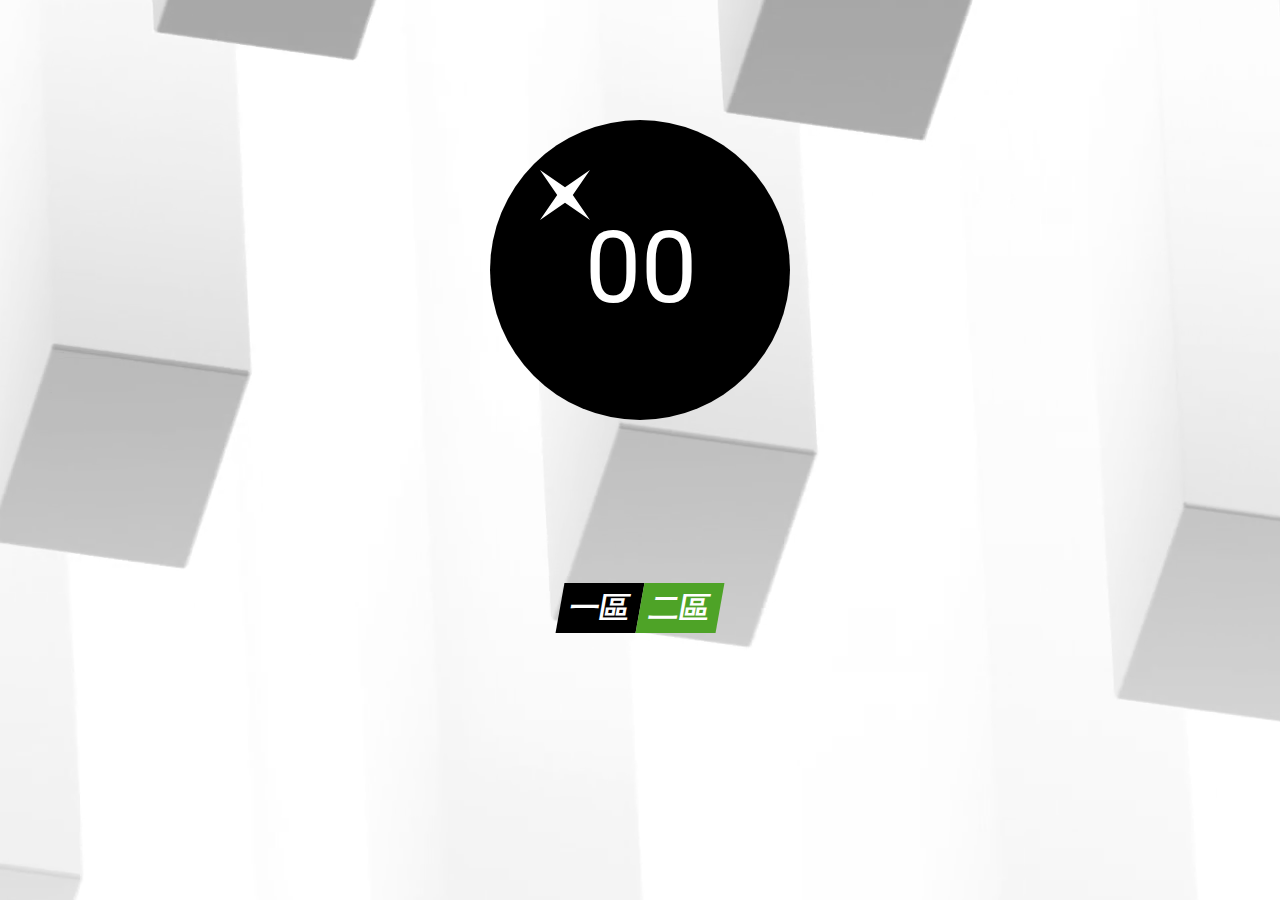
<file: index.html>
<!DOCTYPE html>
<html lang="en">
  <head>
      <meta charset="UTF-8">
      <meta name="viewport" content="width=device-width, initial-scale=1.0">
      <title>SITCON Super Lottery</title>
      <link rel="stylesheet" href="css/reset.css">
      <link rel="stylesheet" href="css/style.css">
  </head>

  <body>
      <div class="background-video">
        <video autoplay="autoplay" loop="loop" muted="muted" playsinine playsinline>
          <source src="assets/bg-h264.mp4" type="video/mp4" class="video">
        </video>
      </div>

      <div id="draw-lottery-container" class="animation">
        <div id="lotto-ball-background-compass"></div>
        <div id="lotto-ball-background-circle"></div>
        <div id="lotto-ball"></div>
      </div>
      
      <div style="height: 30%;" id="zone-container">
        <div id="zone-one" class="zone">
          <h1 style="background-color: black;">一區</h1>
        </div>
        <div id="zone-two" class="zone">
          <h1 id="zone-two-title" style="background-color: #4ea327;">二區</h1>
        </div>
      </div>
      
      <script>
        document.querySelector('video').playbackRate = 1.5;
      </script>
      <script src="js/transition.min.js"></script>
      <script src="js/mo.min.js"></script>
      <script src="js/mojs-player.min.js"></script>
      <script src="js/clickAnimation.js"></script>
      <script src="js/main.js"></script>
  </body>
</html>
</file>
<file: css/style.css>
@import url(https://fonts.googleapis.com/css?family=Roboto:400,300,100,700,100italic,300italic,400italic,700italic);

@keyframes rotate720 {
  to {
    transform: rotate(720deg);
  }
}

@keyframes rotate360 {
  to {
    transform: rotate(360deg);
  }
}

html, body {
  height: 100%;
  font-family: 'Roboto', 'Consolas', sans-serif, "微軟正黑體"!important;
}

body {
  overflow: hidden;
}

.background-video {
  position: fixed;
  width: 100vw;
  height: auto;
  z-index: -99;
  opacity: 0.5;
}

#draw-lottery-container {
  height: 60%;
}

.number {
  position: absolute;
  top: calc(35% - 100px);
  left: calc(50% - 55px);
  font-size: 100px;
  line-height: 300px;
  color: white;
  text-align: center;
}

#lotto-ball-background-compass {
  background-image: url("../assets/compass.svg");
  background-repeat: no-repeat;
  position: absolute;
  left: calc(50% - 100px);
  top: calc(30% - 100px);
  width: 50px;
  height: 50px;
  z-index: 0;
}

#lotto-ball-background-circle {
  background-color: black;
  background-repeat: no-repeat;
  position: absolute;
  border-radius: 50%;
  left: calc(50% - 150px);
  top: calc(30% - 150px);
  width: 300px;
  height: 300px;
  z-index: -1;
  transition: all 0.25s;
}

#lotto-ball {
  position: absolute;
  top: calc(30% - 175px);
  left: calc(50% - 175px);
  width: 350px;
  height: 350px;
}

.selected-ball {
  height: 40px;
  width: 40px;
  border: 3px solid black;
  border-radius: 50%;
  font-size: 30px;
  line-height: 40px;
}

.zone {
  display: flex;
  justify-content: center;
  align-items: center;
  height: 50%;
  text-align: center;
}

.zone div {
  margin-left: 25px;
}

.zone h1 {
  color: white;
  padding: 10px;
  transform: skewX(-10.1deg);
  font-size: 30px;
  font-weight: 700;
}

#zone-one {
  transition: all 1s;
  transform: translate(-40px);
}

#zone-two {
  transition: all 1s;
  transform: translate(40px, -15vh);
}

.rotate-animation {
  animation: 1.5s rotate720 infinite cubic-bezier(0, 1, 1, 0);
}

.end-transition {
  transition: all 2s;
}
</file>
